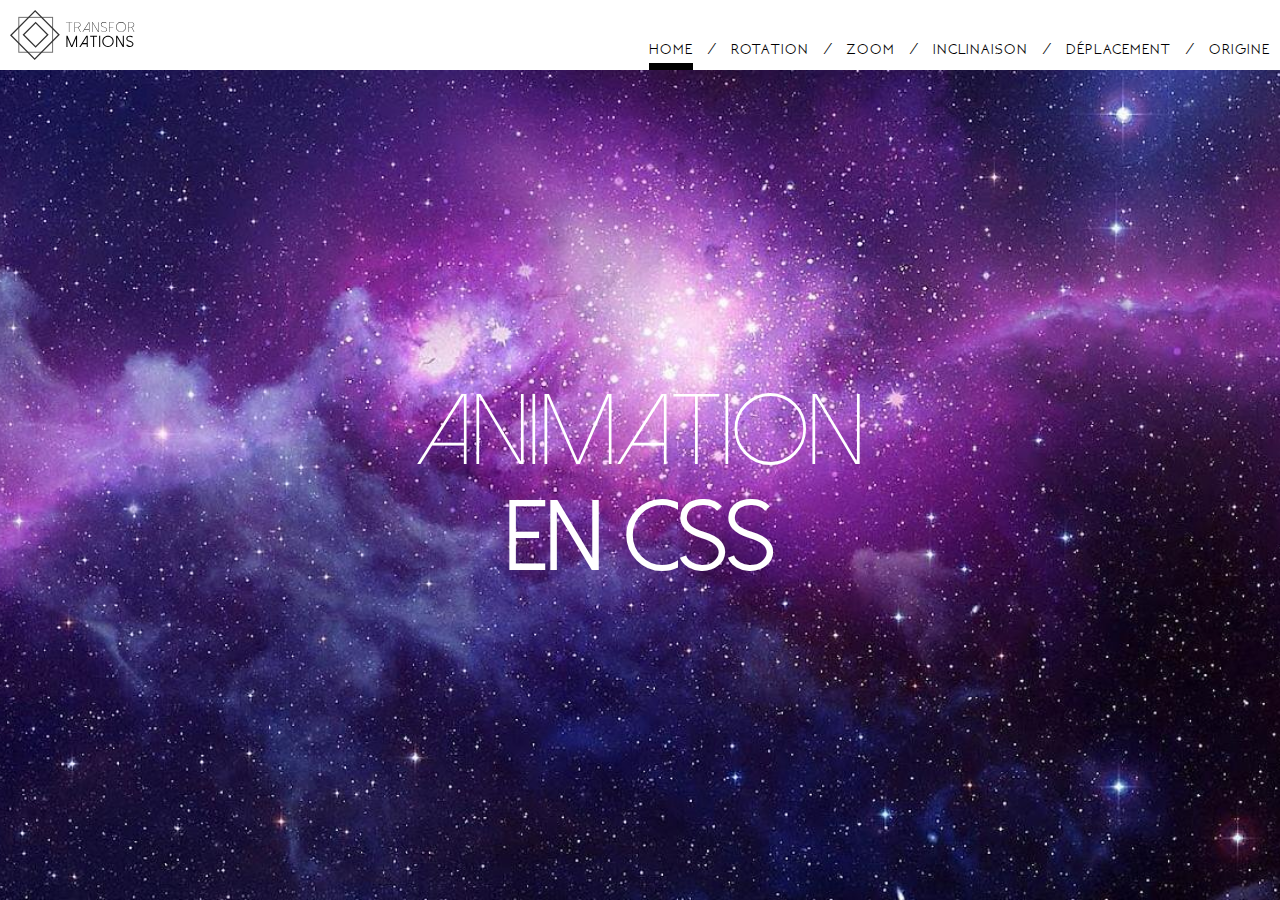
<file: index.html>
<!DOCTYPE html>
<html lang="fr">
<head>
    <meta charset="UTF-8">
    <meta name="viewport" content="width=device-width, initial-scale=1.0">
    <title>Multi-page d'animation CSS</title>
    <link rel="stylesheet" href="css/style.css">
    <meta name="description" content="Page représentant la galaxie">
</head>
<body>
    <header>
        <img src="img/logo.svg" alt="logo">
        <nav>
            <ul>
                <li><a href="index.html" class="ici">home</a><span><p>/</p></span></li>
                <li><a href="pages/rotation.html">rotation</a><span><p>/</p></span></li>
                <li><a href="pages/zoom.html">zoom</a><span><p>/</p></span></li>
                <li><a href="pages/incli.html">inclinaison</a><span><p>/</p></span></li>
                <li><a href="pages/deplacement.html">déplacement</a><span><p>/</p></span></li>
                <li><a href="pages/origine.html">origine</a></li>
            </ul>
        </nav>
    </header>
    <main>
        <section>
            <h1>animation<br/>en css</h1>
        </section>
    </main>

</body>
</html>
</file>
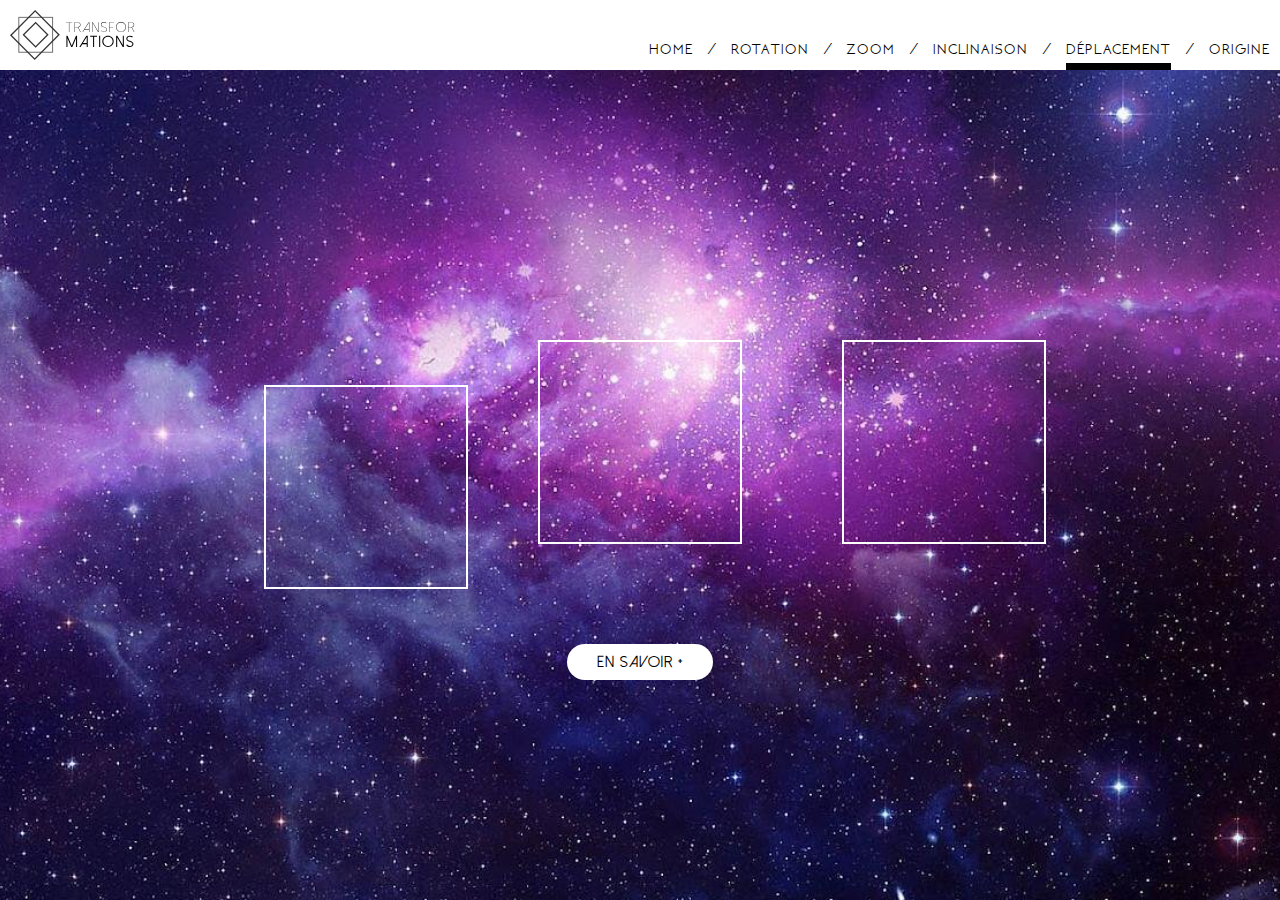
<file: pages/deplacement.html>
<!DOCTYPE html>
<html lang="fr">
<head>
    <meta charset="UTF-8">
    <meta name="viewport" content="width=device-width, initial-scale=1.0">
    <title>Multi-page d'animation CSS</title>
    <link rel="stylesheet" href="../css/style.css">
    <meta name="description" content="Page des rotations">
</head>
<body>
    <header>
        <img src="../img/logo.svg" alt="logo">
        <nav>
            <ul>
                <li><a href="../index.html">home</a><span><p>/</p></span></li>
                <li><a href="rotation.html" >rotation</a><span><p>/</p></span></li>
                <li><a href="zoom.html">zoom</a><span><p>/</p></span></li>
                <li><a href="incli.html">inclinaison</a><span><p>/</p></span></li>
                <li><a href="deplacement.html" class="ici">déplacement</a><span><p>/</p></span></li>
                <li><a href="origine.html">origine</a></li>
            </ul>
        </nav>
    </header>
    <main>
        <section id="dep">
            <div >
                <div></div> 
                <div></div>
                <div></div> 
            </div>
            <a href="https://www.alsacreations.com/article/lire/1418-css3-transformations-2d.html#translate" target="_blank" >en savoir +</a>
        </section>
    </main>

</body>
</html>
</file>
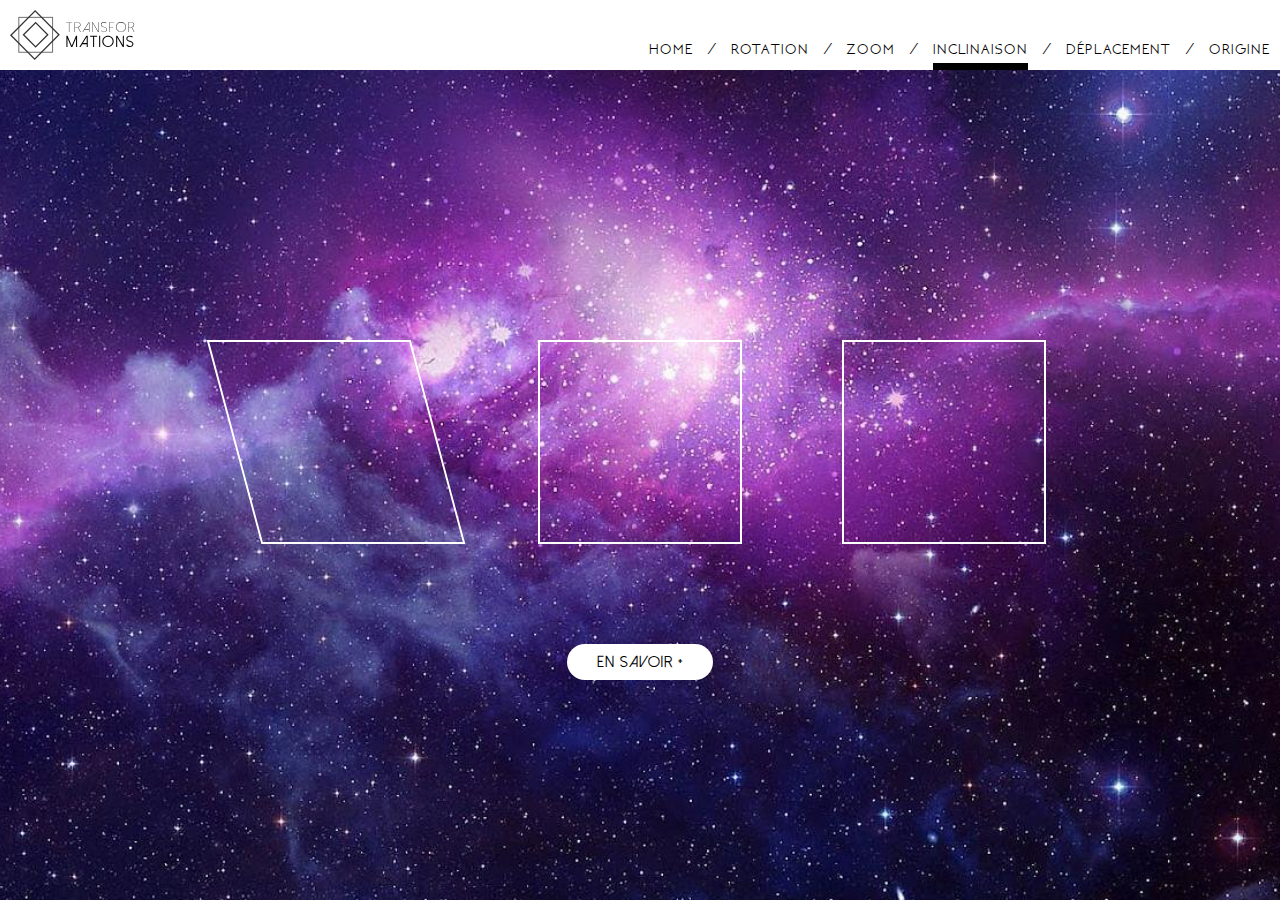
<file: pages/Incli.html>
<!DOCTYPE html>
<html lang="fr">
<head>
    <meta charset="UTF-8">
    <meta name="viewport" content="width=device-width, initial-scale=1.0">
    <title>Multi-page d'animation CSS</title>
    <link rel="stylesheet" href="../css/style.css">
    <meta name="description" content="Page des rotations">
</head>
<body>
    <header>
        <img src="../img/logo.svg" alt="logo">
        <nav>
            <ul>
                <li><a href="../index.html">home</a><span><p>/</p></span></li>
                <li><a href="rotation.html" >rotation</a><span><p>/</p></span></li>
                <li><a href="zoom.html">zoom</a><span><p>/</p></span></li>
                <li><a href="incli.html" class="ici">inclinaison</a><span><p>/</p></span></li>
                <li><a href="deplacement.html">déplacement</a><span><p>/</p></span></li>
                <li><a href="origine.html">origine</a></li>
            </ul>
        </nav>
    </header>
    <main>
        <section id="incli">
            <div >
                <div></div> 
                <div></div>
                <div></div> 
            </div>
            <a href="https://www.alsacreations.com/article/lire/1418-css3-transformations-2d.html#skew">en savoir +</a>
        </section>
    </main>

</body>
</html>
</file>
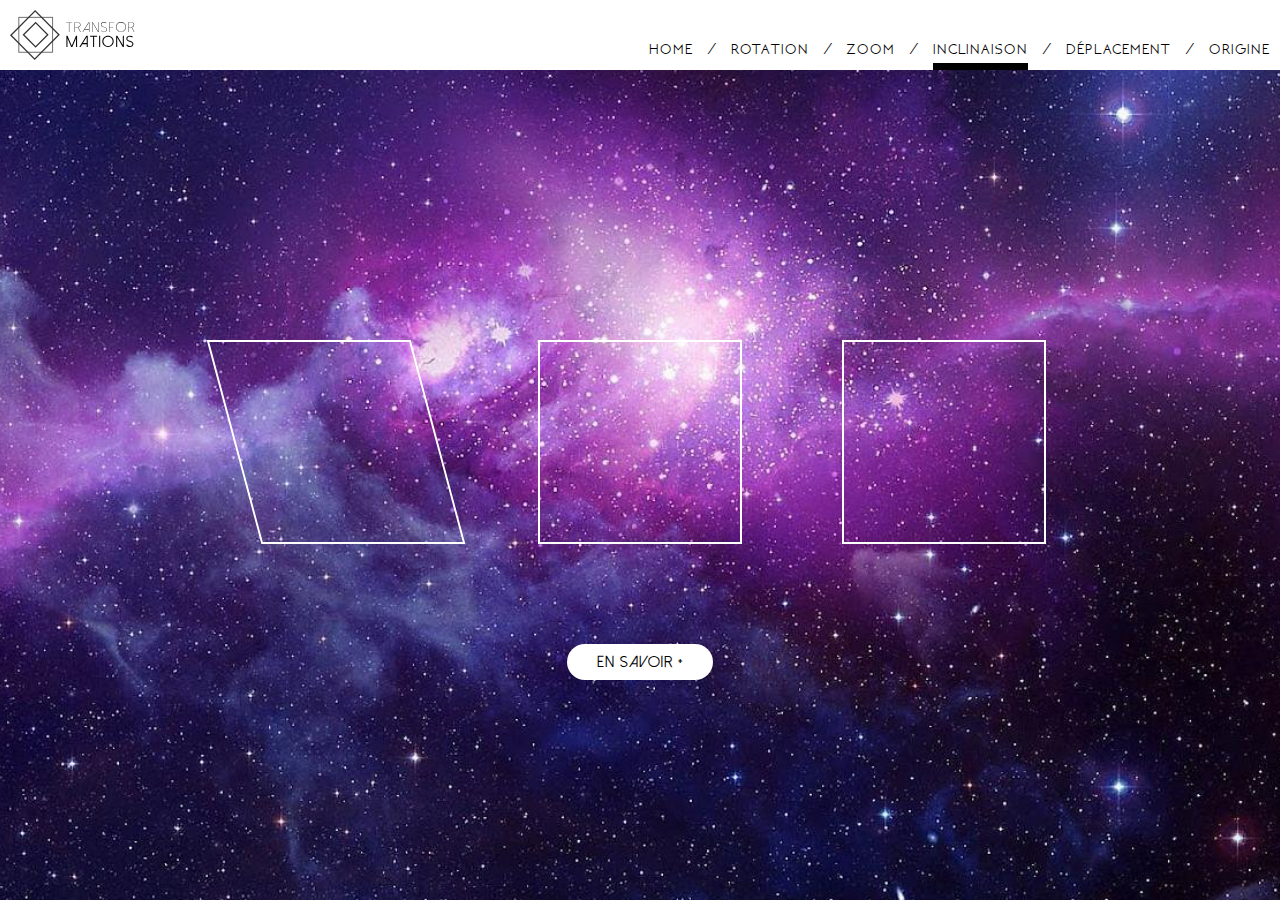
<file: pages/incli.html>
<!DOCTYPE html>
<html lang="fr">
<head>
    <meta charset="UTF-8">
    <meta name="viewport" content="width=device-width, initial-scale=1.0">
    <title>Multi-page d'animation CSS</title>
    <link rel="stylesheet" href="../css/style.css">
    <meta name="description" content="Page des rotations">
</head>
<body>
    <header>
        <img src="../img/logo.svg" alt="logo">
        <nav>
            <ul>
                <li><a href="../index.html">home</a><span><p>/</p></span></li>
                <li><a href="rotation.html" >rotation</a><span><p>/</p></span></li>
                <li><a href="zoom.html">zoom</a><span><p>/</p></span></li>
                <li><a href="incli.html" class="ici">inclinaison</a><span><p>/</p></span></li>
                <li><a href="deplacement.html">déplacement</a><span><p>/</p></span></li>
                <li><a href="origine.html">origine</a></li>
            </ul>
        </nav>
    </header>
    <main>
        <section id="incli">
            <div >
                <div></div> 
                <div></div>
                <div></div> 
            </div>
            <a href="https://www.alsacreations.com/article/lire/1418-css3-transformations-2d.html#skew" target="_blank">en savoir +</a>
        </section>
    </main>

</body>
</html>
</file>
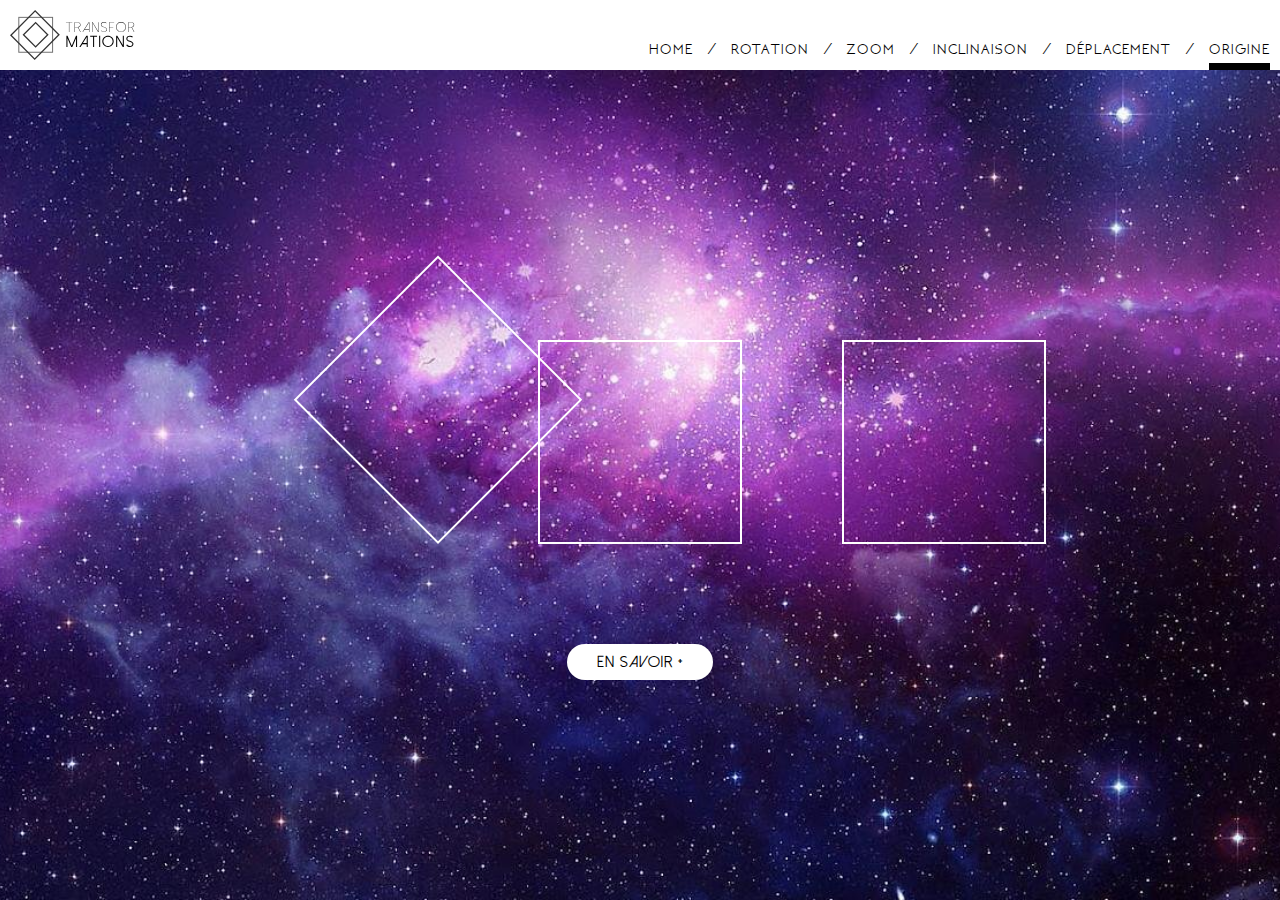
<file: pages/origine.html>
<!DOCTYPE html>
<html lang="fr">
<head>
    <meta charset="UTF-8">
    <meta name="viewport" content="width=device-width, initial-scale=1.0">
    <title>Multi-page d'animation CSS</title>
    <link rel="stylesheet" href="../css/style.css">
    <meta name="description" content="Page des rotations">
</head>
<body>
    <header>
        <img src="../img/logo.svg" alt="logo">
        <nav>
            <ul>
                <li><a href="../index.html">home</a><span><p>/</p></span></li>
                <li><a href="rotation.html" >rotation</a><span><p>/</p></span></li>
                <li><a href="zoom.html">zoom</a><span><p>/</p></span></li>
                <li><a href="incli.html">inclinaison</a><span><p>/</p></span></li>
                <li><a href="deplacement.html">déplacement</a><span><p>/</p></span></li>
                <li><a href="origine.html" class="ici">origine</a></li>
            </ul>
        </nav>
    </header>
    <main>
        <section id="ori">
            <div >
                <div></div> 
                <div></div>
                <div></div> 
            </div>
            <a href="https://www.alsacreations.com/article/lire/1418-css3-transformations-2d.html#rotate" target="_blank" >en savoir +</a>
        </section>
    </main>

</body>
</html>
</file>
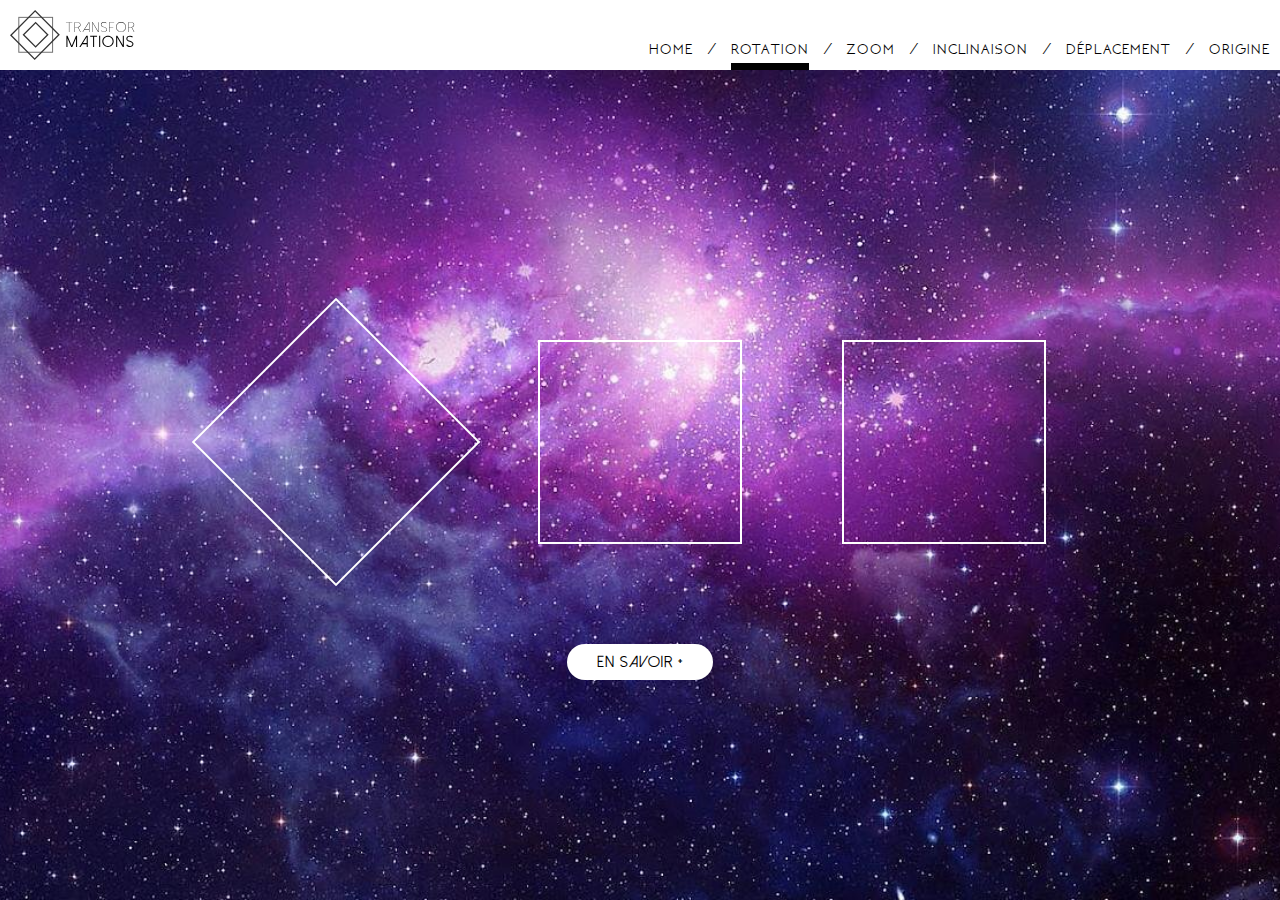
<file: pages/rotation.html>
<!DOCTYPE html>
<html lang="fr">
<head>
    <meta charset="UTF-8">
    <meta name="viewport" content="width=device-width, initial-scale=1.0">
    <title>Multi-page d'animation CSS</title>
    <link rel="stylesheet" href="../css/style.css">
    <meta name="description" content="Page des rotations">
</head>
<body>
    <header>
        <img src="../img/logo.svg" alt="logo">
        <nav>
            <ul>
                <li><a href="../index.html">home</a><span><p>/</p></span></li>
                <li><a href="rotation.html" class="ici">rotation</a><span><p>/</p></span></li>
                <li><a href="zoom.html">zoom</a><span><p>/</p></span></li>
                <li><a href="incli.html">inclinaison</a><span><p>/</p></span></li>
                <li><a href="deplacement.html">déplacement</a><span><p>/</p></span></li>
                <li><a href="origine.html">origine</a></li>
            </ul>
        </nav>
    </header>
    <main>
        <section id="rot">
            <div>
                <div></div> <!--rotation de 45°C-->
                <div></div> <!--rotation de 45°C-->
                <div></div> <!--rotation de 45°C-->
            </div>
            <a href="https://www.alsacreations.com/article/lire/1418-css3-transformations-2d.html#rotate" target="_blank" >en savoir +</a>
        </section>
    </main>

</body>
</html>
</file>
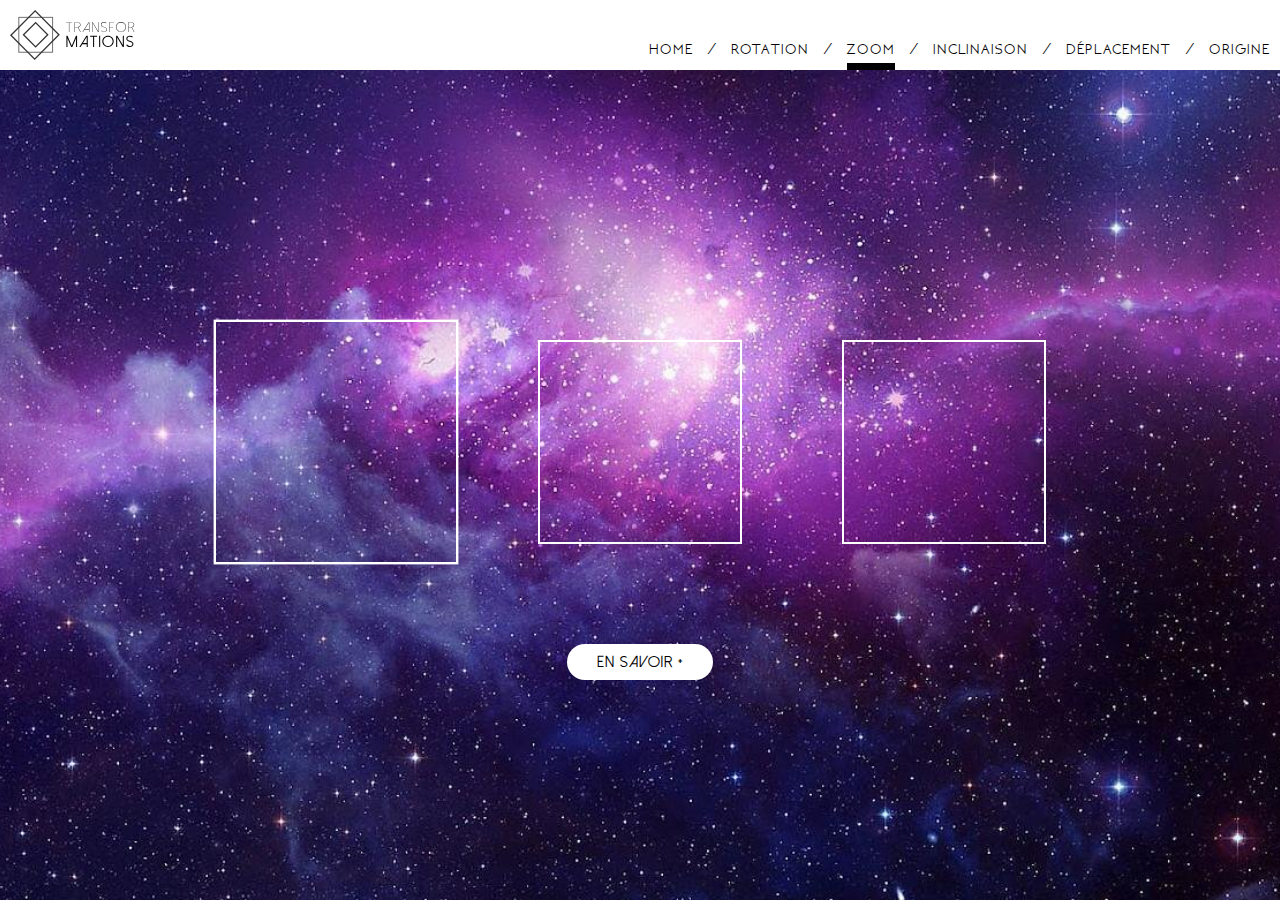
<file: pages/zoom.html>
<!DOCTYPE html>
<html lang="fr">
<head>
    <meta charset="UTF-8">
    <meta name="viewport" content="width=device-width, initial-scale=1.0">
    <title>Multi-page d'animation CSS</title>
    <link rel="stylesheet" href="../css/style.css">
    <meta name="description" content="Page des rotations">
</head>
<body>
    <header>
        <img src="../img/logo.svg" alt="logo">
        <nav>
            <ul>
                <li><a href="../index.html">home</a><span><p>/</p></span></li>
                <li><a href="rotation.html" >rotation</a><span><p>/</p></span></li>
                <li><a href="zoom.html"class="ici">zoom</a><span><p>/</p></span></li>
                <li><a href="incli.html">inclinaison</a><span><p>/</p></span></li>
                <li><a href="deplacement.html">déplacement</a><span><p>/</p></span></li>
                <li><a href="origine.html">origine</a></li>
            </ul>
        </nav>
    </header>
    <main>
        <section id="zoom">
            <div >
                <div></div> 
                <div></div>
                <div></div> 
            </div>
            <a href="https://www.alsacreations.com/article/lire/1418-css3-transformations-2d.html#scale" target="_blank" >en savoir +</a>
        </section>
    </main>

</body>
</html>
</file>
<file: css/style.css>
*{
    margin: 0;
    padding: 0;
}
/**********FONTS*************/
@font-face {
    font-family: 'DolceLight';
    src: url('../font/DolceVitaLight.eot');
    src: url('../font/DolceVitaLight.eot?#iefix') format('embedded-opentype'),
        url('../font/DolceVitaLight.woff2') format('woff2'),
        url('../font/DolceVitaLight.woff') format('woff'),
        url('../font/DolceVitaLight.ttf') format('truetype');
    font-weight: 300;
    font-style: normal;
    font-display: swap;
}

@font-face {
    font-family: 'Dolce';
    src: url('../font/DolceVita.eot');
    src: url('../font/DolceVita.eot?#iefix') format('embedded-opentype'),
        url('../font/DolceVita.woff2') format('woff2'),
        url('../font/DolceVita.woff') format('woff'),
        url('../font/DolceVita.ttf') format('truetype');
    font-weight: normal;
    font-style: normal;
    font-display: swap;
}

@font-face {
    font-family: 'NEO';
    src: url('../font/NEOTERIC-Bold.eot');
    src: url('../font/NEOTERIC-Bold.eot?#iefix') format('embedded-opentype'),
        url('../font/NEOTERIC-Bold.woff2') format('woff2'),
        url('../font/NEOTERIC-Bold.woff') format('woff'),
        url('../font/NEOTERIC-Bold.ttf') format('truetype');
    font-weight: bold;
    font-style: normal;
    font-display: swap;
}
/**********FIN FONTS*************/

/**********HEADER************/
header{
    height: 70px ; /*taille*/ 
    display: flex; /*permet à l'image et la nav d'être côte/côte*/
    justify-content: space-between;/*répartition sur la largeur - gauche et à droite bord à bord*/
}
header img{
    /*border: 2px solid black;*/
    height: 50px;
    margin: 10px;
}
header nav{
    /*width: 80%;
    height: 100%;*/
    display: flex;
    /*justify-content: flex-end; **********Non nécessaire***/
    align-items: end;
    margin-right: 10px;
}
header nav ul{
    list-style: none;
    display: flex;
    justify-content: flex-end;
    cursor: pointer;
}
header nav ul li{
    display: flex;
    justify-content: flex-end;
}
header nav ul li a{ 
    text-decoration: none;
    text-transform: uppercase;
    letter-spacing: 1px; /*créer un espace entre les lettres interlettrage*/
    color: black;
    font-family: "NEO";
    font-size: 15px;
    font-weight:lighter;
    height: 30px;
    display: block;
    box-sizing: border-box;
    transition: 0.5s;
}
header nav ul li span{ 
    font-family: "NEO";/**/
    font-size: 15px;/**/
    font-weight:lighter;/**/
    margin: 0 15px;
}
header nav ul li:hover a, .ici{
    border-bottom: 7px solid;
}

/**********************/

section{
    height: calc(100vh - 70px);
    background: url(../img/fond3.jpg) center;
    background-size: cover;
    display: flex; /*Pouvoir utiliser le justify-content*/
    justify-content: center;
    align-items: center;
    flex-direction: column;
}
section h1::first-line{
    font-family: "DolceLight";
}
section h1{
    color: white;
    font-family: "Dolce";
    font-size: 100px;
    text-align: center;
    font-weight: normal;/*desépaisir le font qui est bold car h1*/
}

/***************************************
Les PAGES
***************************************/
section>div{ /*flex pour les 3 div enfants*/
    display: flex;
}
section>div div{
    width  : 200px;
    height : 200px;
    margin: 50px;
    border: 2px solid white;
}
section a{
    margin-top: 50px;
    padding: 10px 30px;
    border-radius: 25px;
    color: black;
    background: white;
    font-family: "Dolce";
    letter-spacing: 1px;
    text-decoration: none;
    transition: 0.5s;
}
section a:hover{
    background: black;
    color:white;
}
/*************Rotations***************/
#rot>div div:first-of-type{
    transform: rotate(45deg);/*Rotation de 45°C*/
}
#rot>div div:nth-of-type(2):hover{
    transform: rotate(45deg);/*Rotation de 45°C*/
}
#rot>div div:nth-of-type(3){
    transition: 0.5s;/* ajoute l'effet sur la rotation en A/R*/
}
#rot>div div:nth-of-type(3):hover{
    transform: rotate(45deg);/*Rotation de 45°C au survol*/
}

/****************/

/*************Zoom***************/
#zoom>div div:first-of-type{
    transform: scale(1.2);/**/
}
#zoom>div div:nth-of-type(2):hover{
    transform: scale(0.8) ;/**/
}
#zoom>div div:nth-of-type(3){
    transition: 0.5s;/* ajoute l'effet sur la rotation en A/R*/
}
#zoom>div div:nth-of-type(3):hover{
    transform: scale(0.3);/**/
}

/****************/

/*************Inclinaison***************/
#incli>div div:first-of-type{
    transform: skewX(15deg)  ;/*skew*/
}
#incli>div div:nth-of-type(2):hover{
    transform: skewY(25deg);/**/
}
#incli>div div:nth-of-type(3){
    transition: 0.5s;/* ajoute l'effet sur la rotation en A/R*/
}
#incli>div div:nth-of-type(3):hover{
    transform: skewX(25deg) ;/**/
}

/****************/

/*************Déplacement***************/
#dep>div div:first-of-type{
    transform: translate(30px,45px) ;/**/
}
dep>div div:nth-of-type(2):hover{
    transform: translateX(55px);/**/
}
#dep>div div:nth-of-type(3){
    transition: 0.5s;/* ajoute l'effet sur la rotation en A/R*/
}
#dep>div div:nth-of-type(3):hover{
    transform: translateY(15px);/**/
}

/****************/

/*************Origine***************/
#ori>div div:first-of-type{
    transform-origin: bottom right;/**/
    transform: rotate(45deg);
}
#ori>div div:nth-of-type(2){
    transform-origin: bottom left;/**/
}
#ori>div div:nth-of-type(2):hover{
    transform: rotate(45deg);
}
#ori>div div:nth-of-type(3){
    transform-origin: 0 0;/**/
    transition: 0.5s;/* ajoute l'effet sur la rotation en A/R*/
}
#ori>div div:nth-of-type(3):hover{
    transform: rotate(45deg);
}

/****************/
</file>
